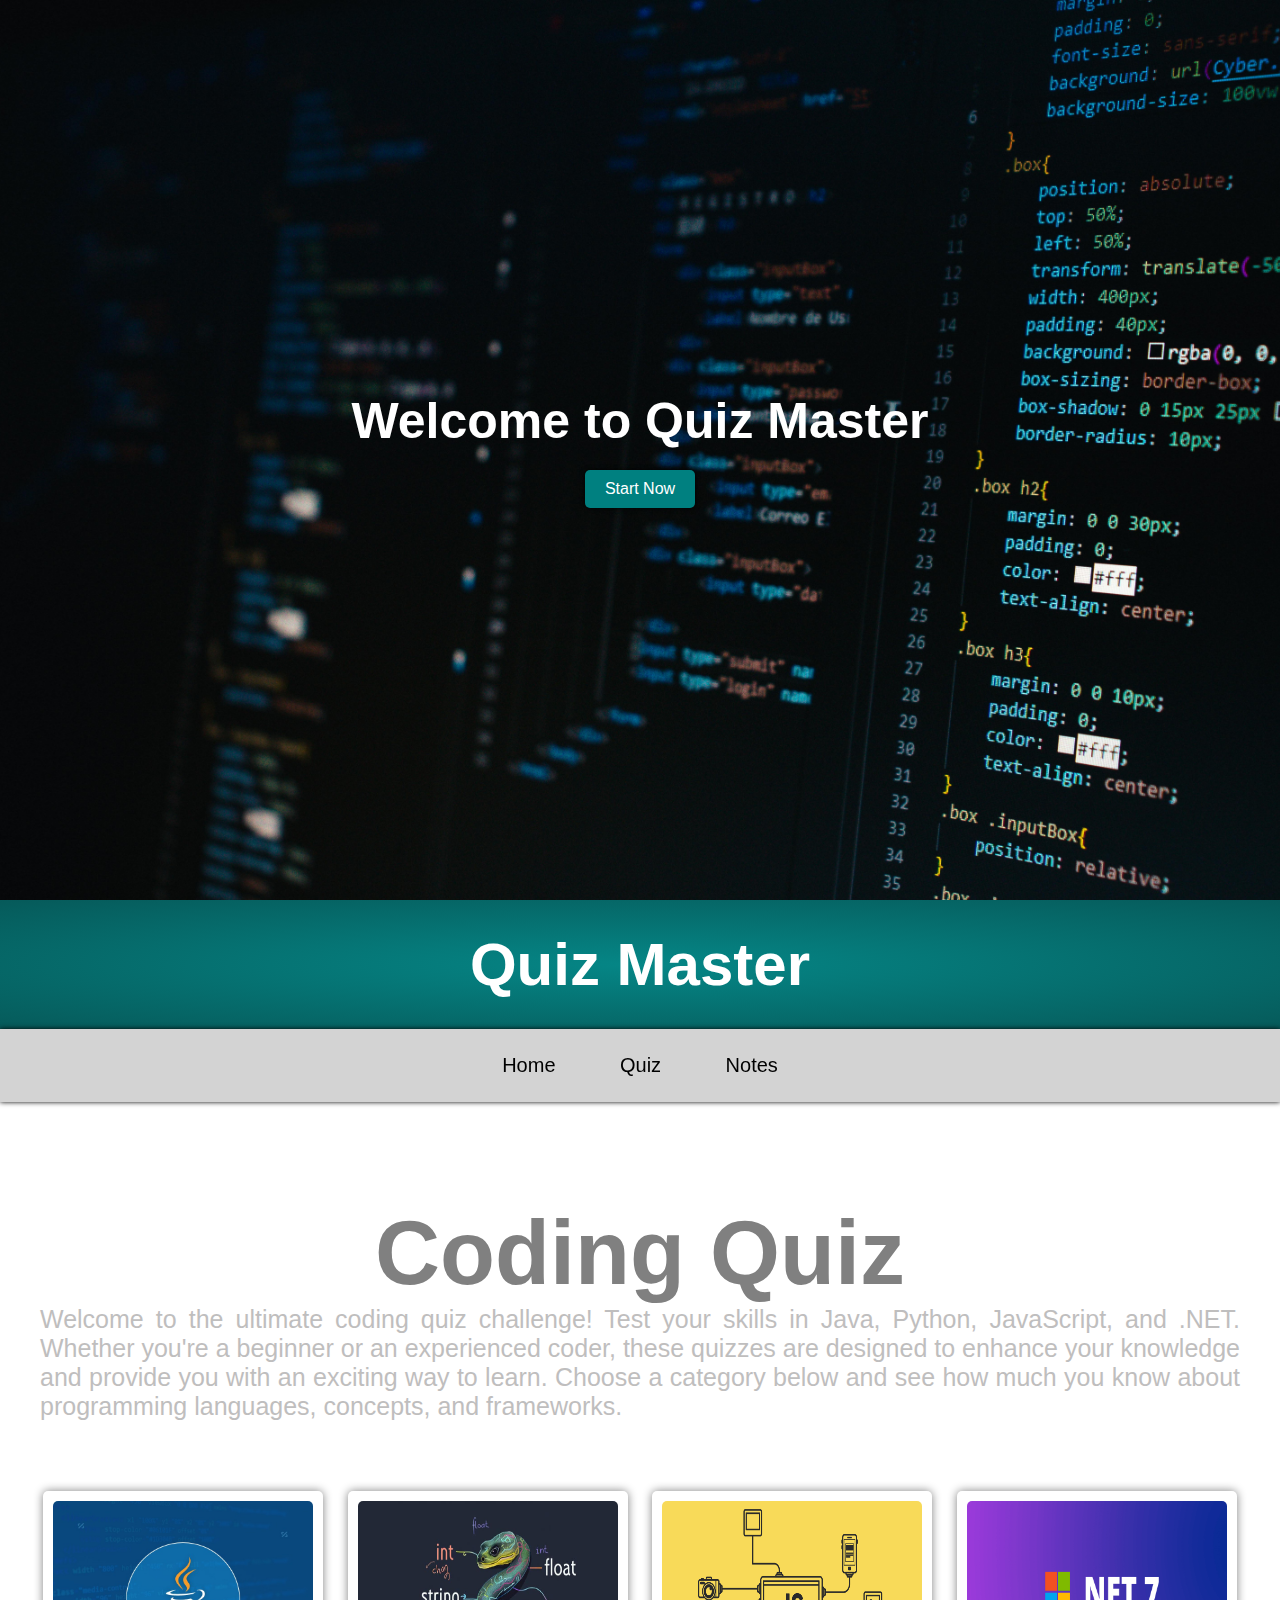
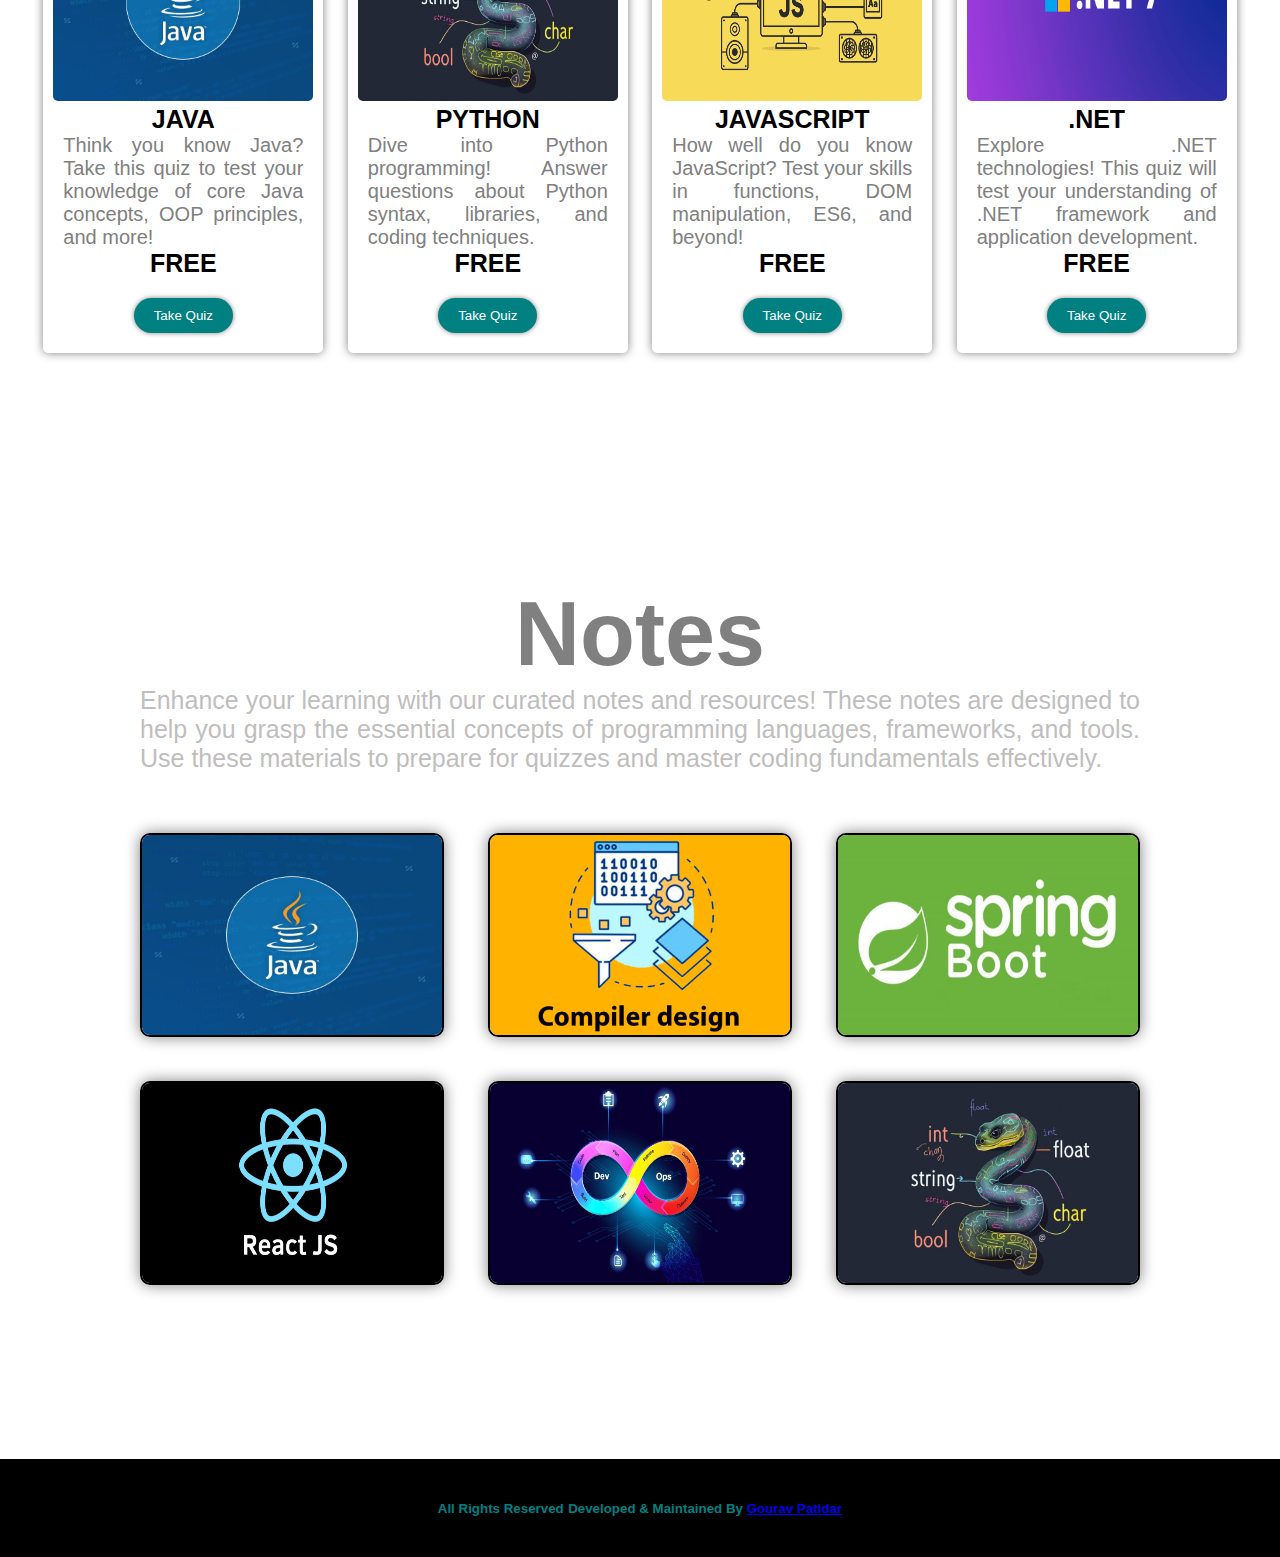
<file: frontend/index.html>
<!DOCTYPE html>
<html lang="en">

<head>
    <meta charset="UTF-8">
    <meta name="viewport" content="width=device-width, initial-scale=1.0">
    <title>Quiz-Application</title>
    <link rel="stylesheet" href="index.css">
</head>

<body>
    <section class="landing-Page" id="landing-Page">
        <div class="front_Page">
            <div class="display">
                <h1>Welcome to Quiz Master</h1>
                <a href="#Coding-Quiz" class="btn">Start Now</a>
            </div>
        </div>
    </section>

    <header class="header" id="head">
        <h1>Quiz Master</h1>
    </header>

    <nav class="navbar">
        <a href="#landing-Page">Home</a>
        <a href="#Coding-Quiz">Quiz</a>
        <a href="#Notes">Notes</a>
    </nav>

    <section class="Coding-Quiz" id="Coding-Quiz">
        <h1 class="name">Coding Quiz</h1>
        <p class="para">
            Welcome to the ultimate coding quiz challenge! Test your skills in Java, Python, JavaScript, and .NET.
            Whether you're a beginner or an experienced coder, these quizzes are designed to enhance your knowledge and
            provide you with an exciting way to learn.
            Choose a category below and see how much you know about programming languages, concepts, and frameworks.
        </p>

        <div class="for-cards">
            <div class="card">
                <img src="images/java.jpg" alt="java image">
                <h1>JAVA</h1>
                <p>Think you know Java? Take this quiz to test your knowledge of core Java concepts, OOP principles, and
                    more!</p>
                <h1>FREE</h1>
                <button class="btn" onclick="startQuiz('java')">Take Quiz</button>
            </div>
            <div class="card">
                <img src=".//images/python.jpg" alt="PYTHON image">
                <h1>PYTHON</h1>
                <p>Dive into Python programming! Answer questions about Python syntax, libraries, and coding techniques.
                </p>
                <h1>FREE</h1>
                <button class="btn" onclick="startQuiz('Python')">Take Quiz</button>
            </div>
            <div class="card">
                <img src=".//images/js.png" alt="JAVASCRIPT image">
                <h1>JAVASCRIPT</h1>
                <p>How well do you know JavaScript? Test your skills in functions, DOM manipulation, ES6, and beyond!
                </p>
                <h1>FREE</h1>
                <button class="btn" onclick="startQuiz('JavaScript')">Take Quiz</button>
            </div>
            <div class="card">
                <img src=".//images/net.png" alt="NET image">
                <h1>.NET</h1>
                <p>Explore .NET technologies! This quiz will test your understanding of .NET framework and application
                    development.</p>
                <h1>FREE</h1>
                <button class="btn" onclick="startQuiz('.net')">Take Quiz</button>
            </div>
        </div>
    </section>


    <section class="Notes" id="Notes">
        <h1 class="name">Notes</h1>
        <p class="para">
            Enhance your learning with our curated notes and resources! These notes are designed to help you grasp the
            essential concepts of programming languages, frameworks, and tools.
            Use these materials to prepare for quizzes and master coding fundamentals effectively.
        </p>
        <div id="notesContainer" class="notes-container">
            <div class="image-div">
                <div class="img">
                    <a target="_blank">
                        <img src=".//images/java.jpg" alt="Java Notes" class="clickable-image" data-pdf="Java.pdf">
                    </a>
                </div>
                <div class="img">
                    <a target="_blank">
                        <img src=".//images/compiler.png" alt="Compiler Notes" class="clickable-image"
                            data-pdf="Compiler_Design.pdf">
                    </a>
                </div>
                <div class="img">
                    <a target="_blank">
                        <img src=".//images/spring.png" alt="Spring Framework Notes" class="clickable-image"
                            data-pdf="Spring.pdf">
                    </a>
                </div>
                <div class="img">
                    <a target="_blank">
                        <img src=".//images/react.png" alt="React Notes" class="clickable-image" data-pdf="ReactJS.pdf">
                    </a>
                </div>
                <div class="img">
                    <a target="_blank">
                        <img src=".//images/dev.jpg" alt="Developer Notes" class="clickable-image"
                            data-pdf="DevOps.pdf">
                    </a>
                </div>
                <div class="img">
                    <a target="_blank">
                        <img src=".//images/python.jpg" alt="Python Notes" class="clickable-image"
                            data-pdf="Python.pdf">
                    </a>
                </div>
            </div>
        </div>
    </section>

    <footer class="footer-section">
        <small>All Rights Reserved</small>
        <small>Developed & Maintained By
            <a href="https://www.linkedin.com/in/gourav-patidar-746203274/" target="_blank">Gourav Patidar</a>
        </small>
    </footer>

    <script src="index.js"></script>
</body>

</html>
</file>
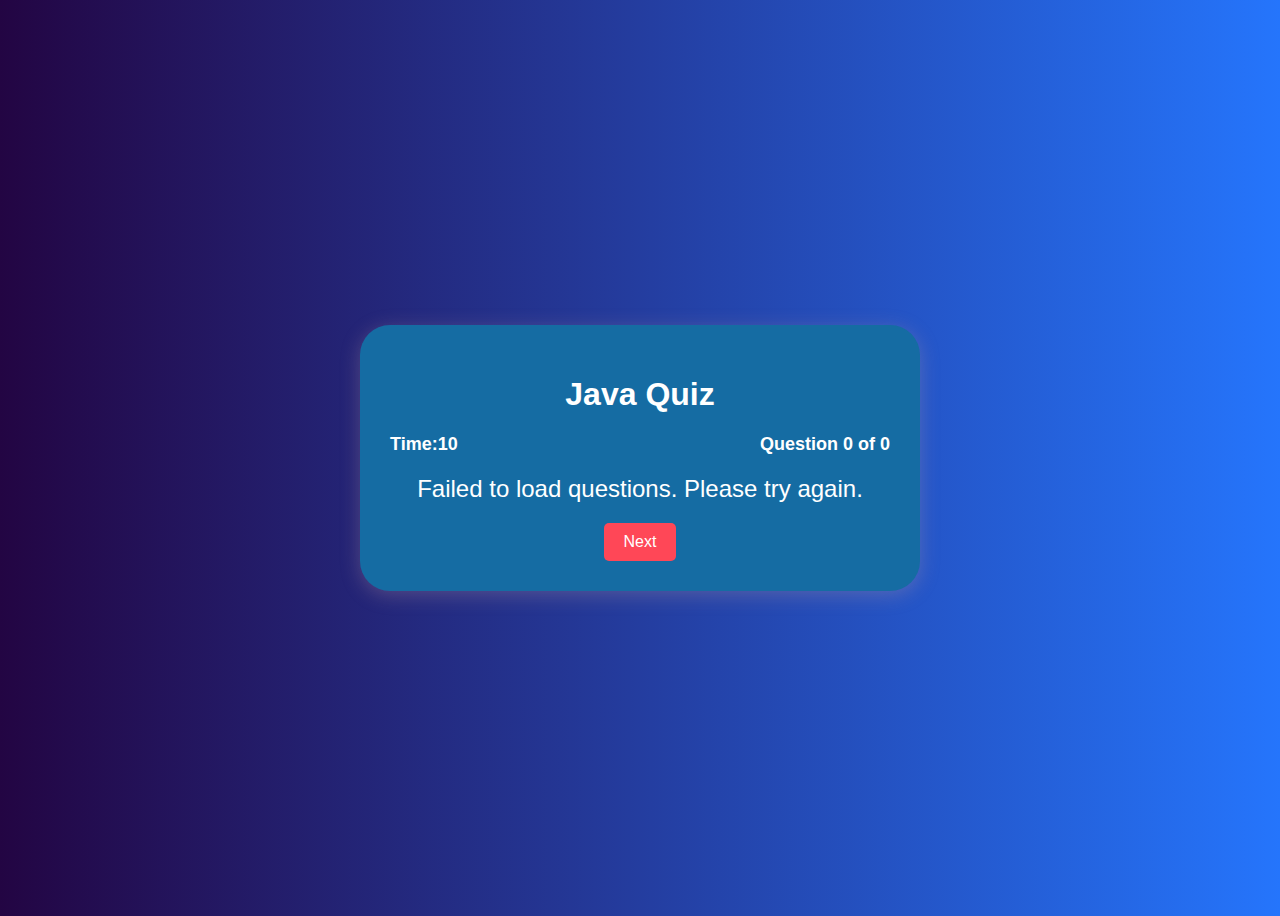
<file: frontend/quiz.html>
<!DOCTYPE html>
<html lang="en">
<head>
    <meta charset="UTF-8">
    <meta name="viewport" content="width=device-width, initial-scale=1.0">
    <title>Java-quiz</title>
    <link rel="stylesheet" href="quiz.css">
</head>
<body>
    <div class="container">
        <h1>Java Quiz</h1>
        <div class="info">
            <div class="time">Time:<span id="time">10</span></div>
            <div class="questions">Question <span id="current-question">0</span> of  <span id="total-questions">0</span></div>
        </div>
        <div class="question" id="question-text">Loading question...</div>
        <div class="options" id="options-container"></div>
        <button id="next-button" class="next-button" onclick="nextQuestion()">Next</button>
    </div>
    <script src="quiz.js"></script>
</body>
</html>
</file>
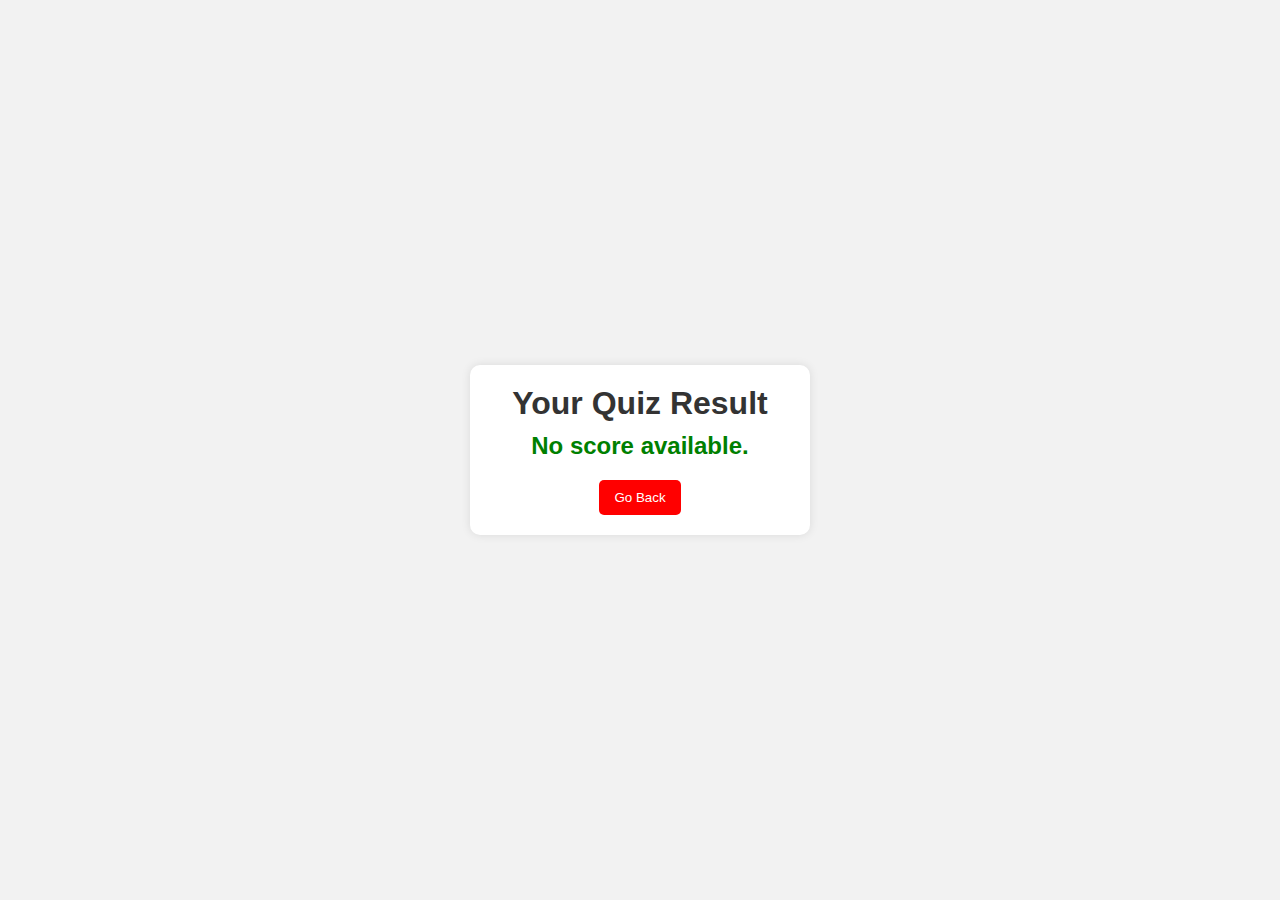
<file: frontend/result.html>
<!DOCTYPE html>
<html lang="en">
<head>
    <meta charset="UTF-8">
    <meta name="viewport" content="width=device-width, initial-scale=1.0">
    <link rel="stylesheet" href="index.css"> <!-- Link to your CSS file -->
    <title>Quiz Result</title>
    <style>
        body {
            font-family: Arial, sans-serif;
            background-color: #f2f2f2;
            color: #333;
            display: flex;
            flex-direction: column;
            align-items: center;
            justify-content: center;
            height: 100vh;
            margin: 0;
        }
        .result-container {
            background: white;
            padding: 20px;
            border-radius: 10px;
            box-shadow: 0 0 10px rgba(0, 0, 0, 0.1);
            text-align: center;
            width: 300px;
        }
        h1 {
            margin-bottom: 10px;
        }
        .score {
            font-size: 24px;
            font-weight: bold;
            color: green;
        }
        .button {
            margin-top: 20px;
            padding: 10px 15px;
            background-color: red;
            color: white;
            border: none;
            border-radius: 5px;
            cursor: pointer;
        }
    </style>
</head>
<body>
    <div class="result-container">
        <h1>Your Quiz Result</h1>
        <div class="score" id="score"></div>
        <p id="feedback"></p>
        <button class="button" onclick="window.location.href='index.html'">Go Back</button>
    </div>

    <script>
        // Function to get the result from localStorage or URL parameters
        function displayResult() {
            const score = localStorage.getItem('quizScore'); // Get score from localStorage
            const totalQuestions = localStorage.getItem('totalQuestions'); // Get total questions
            const feedback = document.getElementById('feedback');
            
            if (score !== null) {
                document.getElementById('score').innerText= `You scored ${score} out of ${totalQuestions}`;
                
                // Optional: Provide feedback based on score
                const percentage = (score / totalQuestions) * 100;
                if (percentage >= 80) {
                    feedback.innerText = 'Excellent work! Keep it up!';
                } else if (percentage >= 50) {
                    feedback.innerText = 'Good job! You can do even better!';
                } else {
                    feedback.innerText = 'Don’t give up! Try again!';
                }
            } else {
                document.getElementById('score').innerText = 'No score available.';
            }
        }

        // Call the displayResult function when the page loads
        window.onload = displayResult;
    </script>
</body>
</html>
</file>
<file: frontend/index.css>
*{
    padding: 0;
    margin: 0;
}

html{
    scroll-behavior: smooth;
}

body{
    font-family: sans-serif;
} 

.front_Page{
    height: 100vh;
    color: white;
    background-image: url(images/bg1.jpg);
    background-size: cover;
    background-repeat: no-repeat;
    background-attachment: scroll;
    background-position: center;
}

.front_Page .display{
    display: flex;
    justify-content: center;
    align-items: center;
    flex-direction: column;
    height: 100%;
}

.display h1{
    font-size: 50px;
}

.btn{
    background-color: teal;
    color: white;
    border-radius: 5px;
    box-shadow: 0 0 5px black;
    text-decoration: none;
    padding: 10px 20px;
    margin-top: 20px;
}

.btn:hover{
    background-color: rgb(9, 71, 71);
}

/* header part */
.header{
    background : radial-gradient(#058686,rgb(6, 90, 90));
    color: white;
    text-align: center;
    padding: 30px;
}

.header h1{
    font-size: 60px;
}


/* navbar */
.navbar{
    background-color: lightgrey;
    padding: 15px;
    text-align: center;
    box-shadow: 0 0 5px black;
    position: sticky;
    top: 0;
    z-index: 1;
}

.navbar a{
    text-decoration: none;
    padding: 10px 30px;
    font-size: 20px;
    color: black;
    display: inline-block;
}

.navbar a:hover{
    background-color: teal;
    color: white;
    border-radius: 30px;
}

.Coding-Quiz{
    margin-top: 40px;
    text-align: center;
}


.Coding-Quiz .for-cards{
    margin-top: 40px;
    padding: 20px;
    text-align: center;
}

.card{
    width: 260px;
    display: inline-block;
    margin: 10px;
    padding: 10px;
    box-shadow: 0 0 10px gray;
    border-radius: 5px;
}

.card img{
    width: 100%;
    height: 200px;
    border-radius: 5px;
}

.card h1{
    font-size: 25px;
    text-align: center;
}

.card p{
    font-size: 20px;
    color: gray;
    text-align: justify;
    padding: 0 10px;
}

.card .btn{
    border-radius: 40px;
    box-shadow: 0 0 5px gray;
    border: none;
    margin-bottom: 10px;
}


.name{
    font-size: 90px;
    padding-top: 60px;
    color: grey;
}

.para{
    font-size: 25px;
    padding: 0 40px;
    text-align: justify;
    color: #bfbebe;
}

.Notes{
    margin-top: 40px;
    text-align: center;
    padding: 100px;
}

.Notes .image-div{
    margin-top: 20px;
}

.Notes .image-div .img{
    height: 200px;
    width: 300px;
    display: inline-block;
    margin: 20px;
    border-radius: 10px;
    overflow: hidden;
    border: 2px solid black;
    box-shadow: 0 0 15px gray;
}

.Notes .image-div .img img{
    height: 100%;
    width: 100%;
    transition: ease-out 0.5s;
}

.Notes .image-div .img img:hover{
    transform: scale(1.1,1.1);
    cursor: pointer;
}

.footer-section{
    margin-top: 50px;
    padding: 40px;
    background-color: black;
    color: teal;
    text-align: center;
    font-weight: bold;
    text-decoration: none;
}

.notes-container {
    display: flex;
    flex-wrap: wrap;
    gap: 1rem;
    margin-top: 20px;
}

.note-card {
    background-color: #f9f9f9;
    border: 1px solid #ddd;
    border-radius: 8px;
    padding: 16px;
    width: 280px;
    box-shadow: 0 2px 6px rgba(0, 0, 0, 0.1);
}

.note-card h3 {
    margin-bottom: 8px;
    font-size: 18px;
    color: #333;
}

.note-card p {
    font-size: 15px;
    color: #555;
}
</file>
<file: frontend/quiz.css>
body{
    font-family: 'Roboto', sans-serif;
    background: linear-gradient(to right, #230543, #2575fc);
    height: 100vh;
    color: #fff;
    display: flex;
    justify-content: center;
    align-items: center;
}

.container{
    background-color: rgb(21, 108, 163);
    max-width: 500px;
    width: 90%;
    text-align: center;
    border-radius: 30px;
    box-shadow: 0 4px 20px rgba(194, 154, 154, 0.3);
    padding: 30px;
}

.info{
    display: flex;
    justify-content: space-between;
    margin-bottom: 20px;
}

.time{
    font-size: 18px;
    font-weight: 700;
}

.questions{
    font-size: 18px;
    font-weight: 700;
}

.question{
    font-size: 24px;
    margin: 20px 0;
}

.options {
    display: flex;
    flex-direction: column;
}

.option {
    background-color: #ffffff;
    color: #333;
    border: none;
    border-radius: 5px;
    padding: 10px;
    margin: 10px 0;
    cursor: pointer;
    transition: background-color 0.3s;
}

.option:hover {
    background-color: rgb(240, 249, 112)
}

.next-button{
    color: #fff;
    background-color:  #ff4757;
    padding: 10px 20px;
    font-size: 16px;
    border-radius: 5px;
    border: none;
    transition: background-color 0.3s;
    cursor: pointer;
}

.next-button:hover{
    background-color: #1d0ca1;
}
</file>
